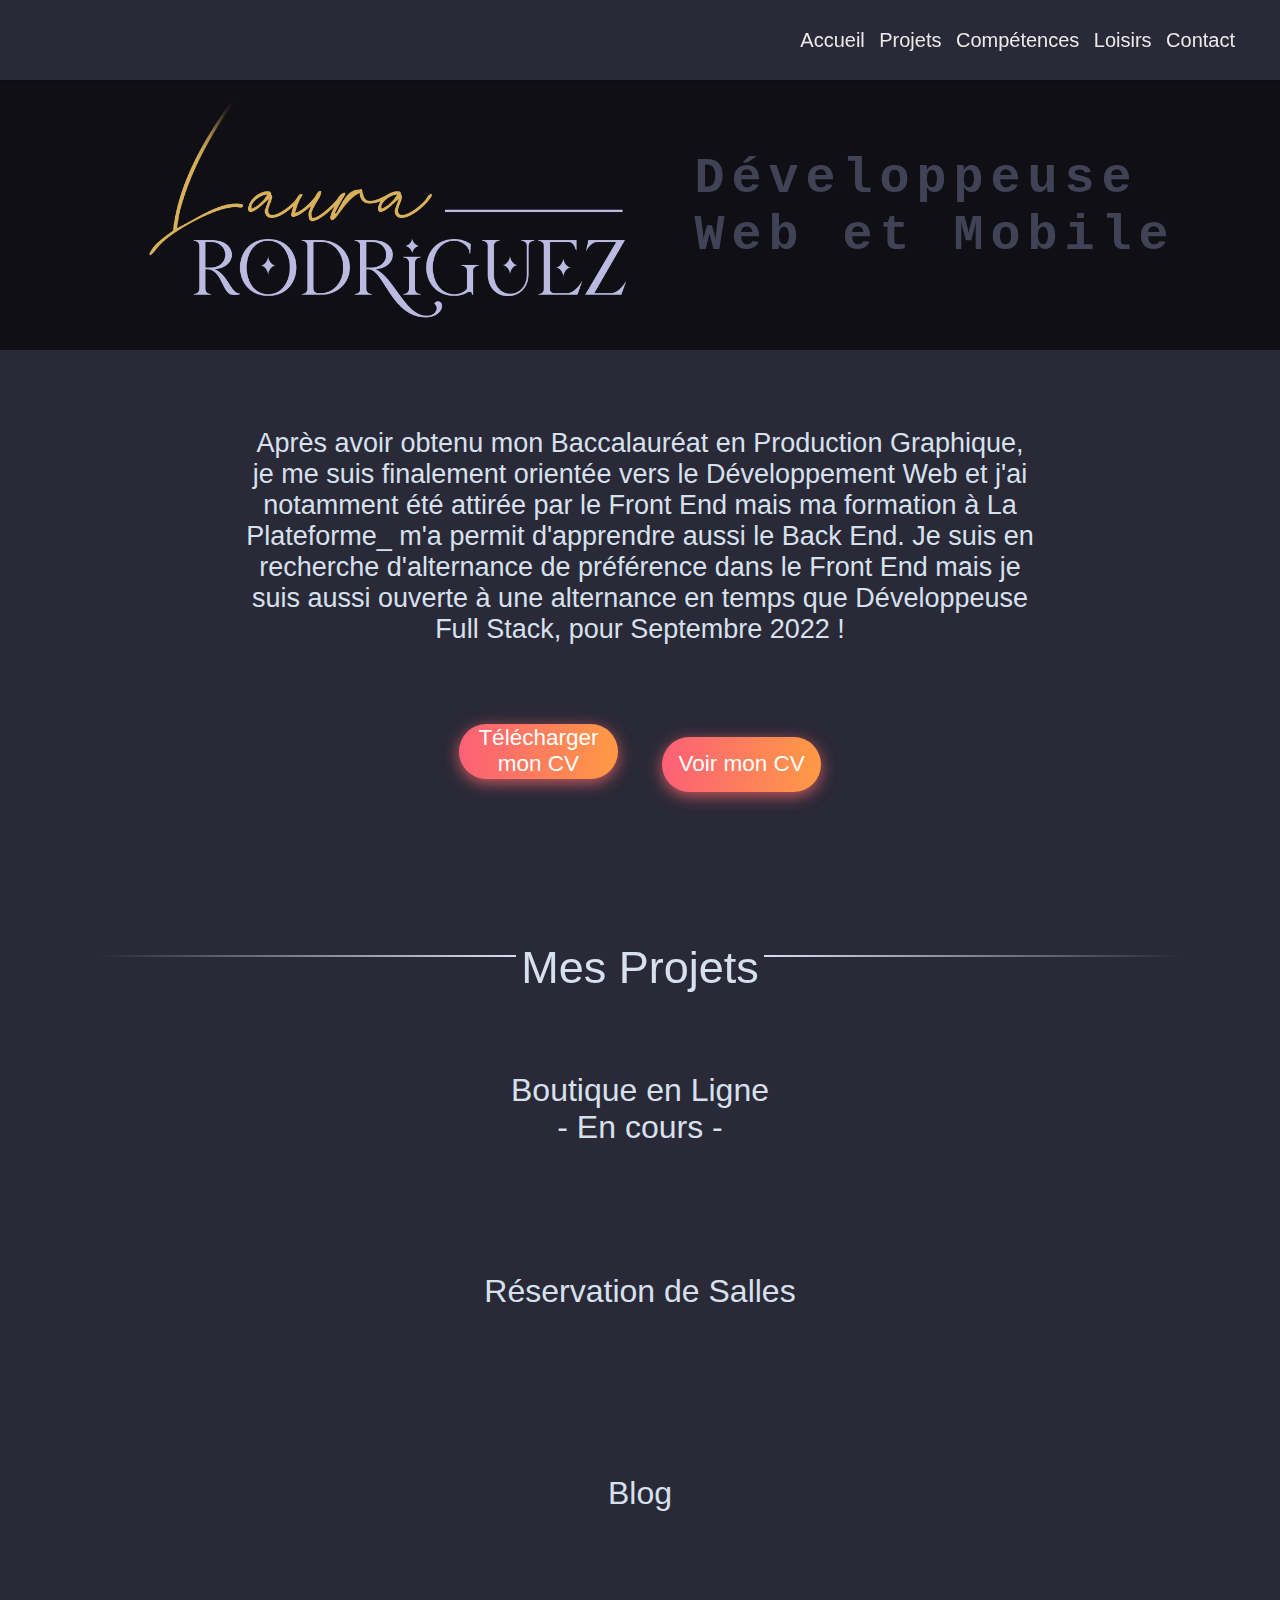
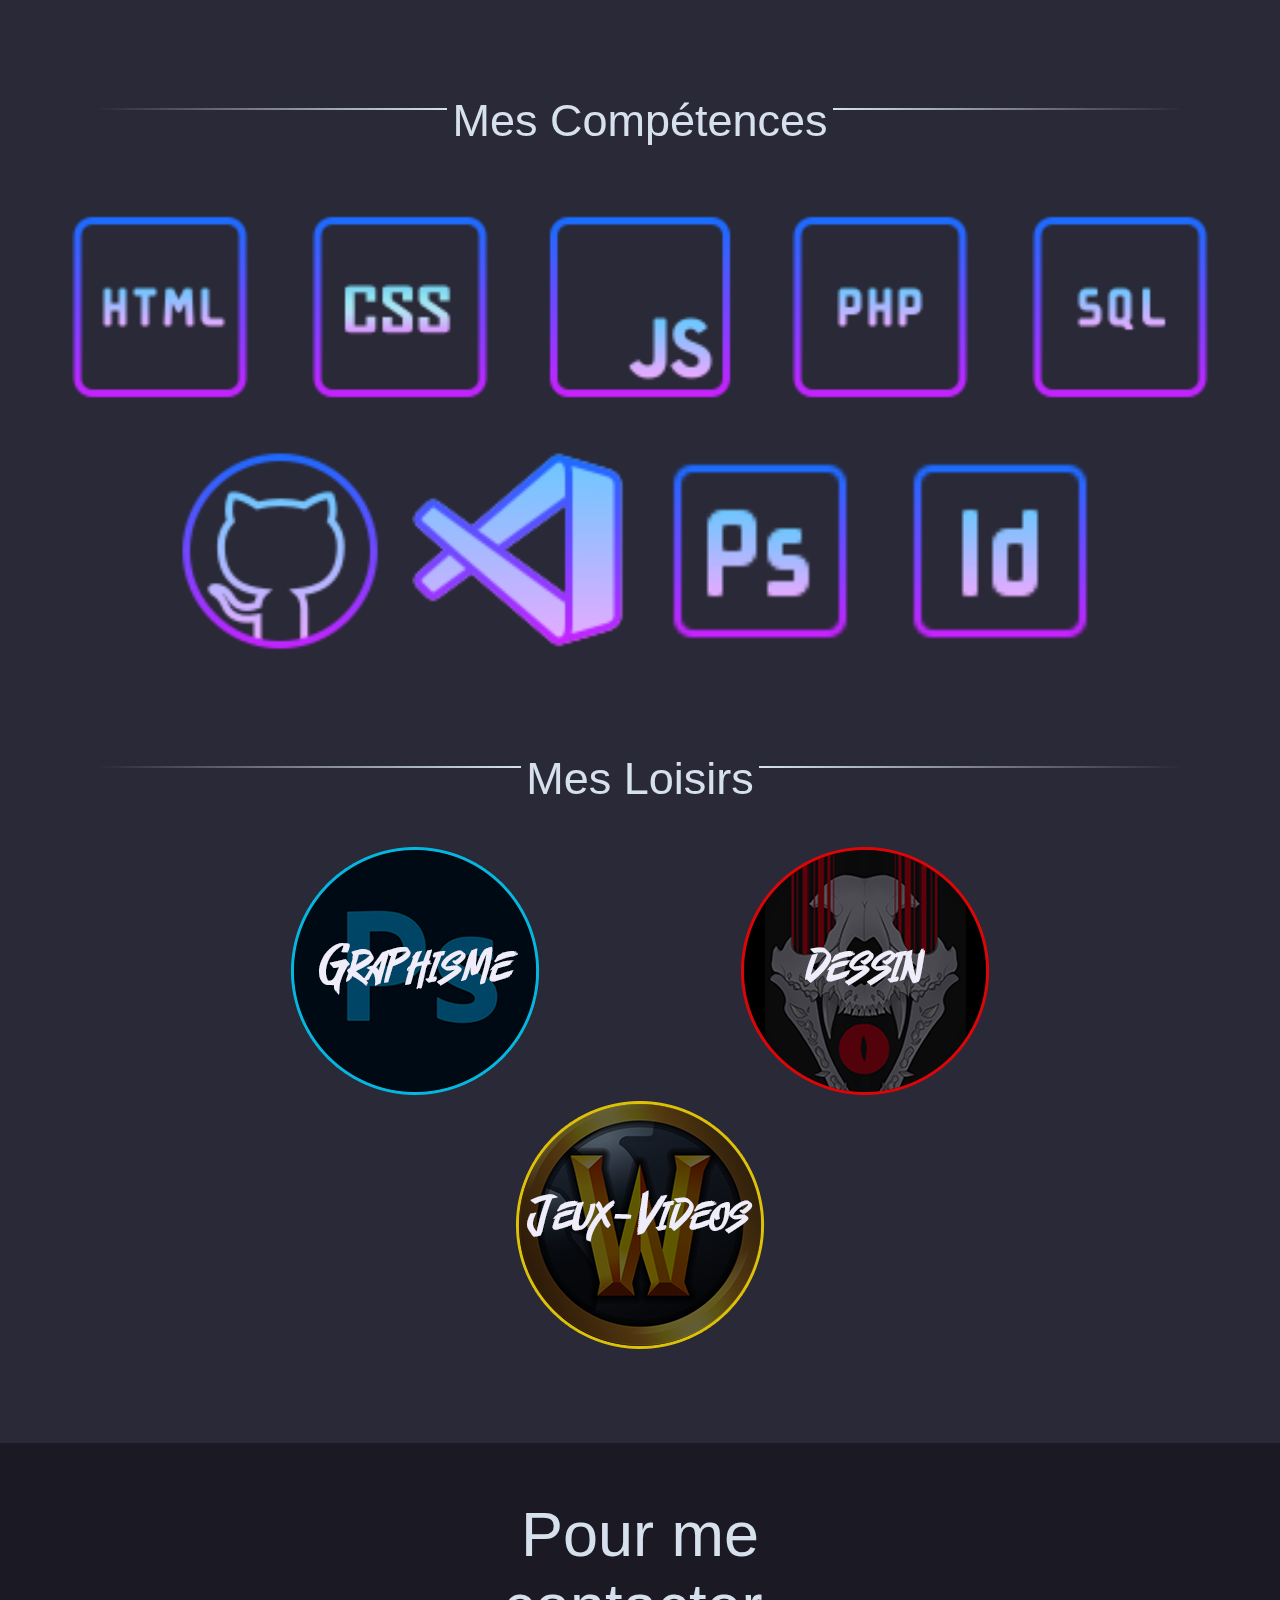
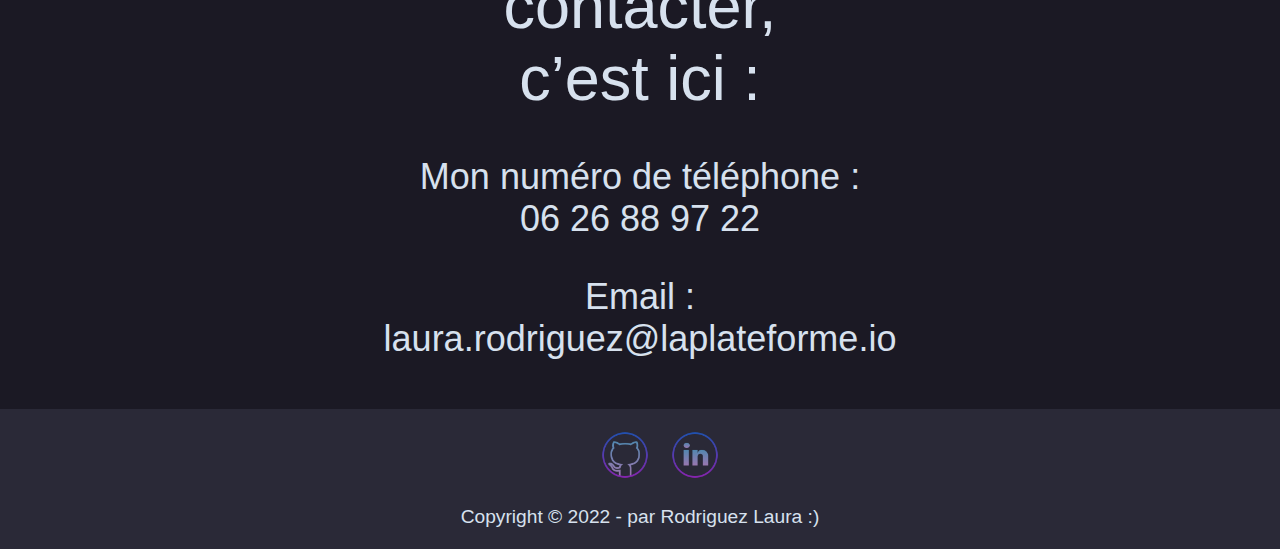
<file: index.html>
<!DOCTYPE html>
<html lang="fr">

<head>
    <meta charset="UTF-8">
    <meta http-equiv="X-UA-Compatible" content="IE=edge">
    <meta name="viewport" content="width=device-width, initial-scale=1.0">
    <link rel="stylesheet" href="style.css">
    <link rel="icon" type="image/x-icon" href="MEDIAS/icone.png">
    <title>Hello !</title>
</head>

<body>
    <header class="header-basic">

        <div class="header-limiter">

            <!-- <h1><a href="#">Company<span>logo</span></a></h1> -->

            <nav>
                <a href="#accueil">Accueil</a>
                <a href="#projets">Projets</a>
                <a href="#competences">Compétences</a>
                <a href="#loisirs">Loisirs</a>
                <a href="#colophon">Contact</a>
            </nav>
        </div>

    </header>
    <main>
        <section id="accueil" class="first_section">
            <div class="logoLR"><img src="MEDIAS/logoV4.png"></div>

            <h1><span></span><span>Développeuse<br>Web et Mobile</span></h1>
            <!-- <h1>Développeuse <br><b>Web</b> et <b>Mobile</b></h1> -->
        </section>

        <section class="section_2">
            <p>
                Après avoir obtenu mon Baccalauréat en Production Graphique, je me suis finalement orientée vers le
                Développement Web et j'ai notamment été attirée par le Front End mais ma formation à La Plateforme_ m'a
                permit d'apprendre aussi le Back End.
                Je suis en recherche d'alternance de préférence dans le Front End mais je suis aussi ouverte à une
                alternance en temps que Développeuse Full Stack, pour Septembre 2022 !
            </p>
        <div class="button_placement">
            <a href="MEDIAS/CV_Laura_Rodriguez_2022.pdf" download>
                <button class="bn632-hover bn21">Télécharger mon CV</button>
            </a>
            <a href="MEDIAS/CV_Laura_Rodriguez_2022.pdf" >
                <button class="bn632-hover bn21">Voir mon CV</button>
            </a>
        </div>
        </section>

        <div id="projets" class="divider"><span></span><span>Mes Projets</span><span></span></div>


                    <!-- href="../boutique_en_ligne/View/Pages/index.php" -->
                        <a  id="myBtn">
                            <div class="bg_container1">
                                <h1>Boutique en Ligne<br>- En cours -</h1>
                            </div>
                        </a>

                        <!-- JS POPUP BOUTIQUE_EN_LIGNE  -->

                        <!-- Trigger/Open The Modal -->
                        <!-- <button>Open Modal</button> -->

                        <!-- The Modal -->
                        <div id="myModal" class="modal">

                        <!-- Modal content -->
                        <div class="modal-content">
                            <span class="close">&times;</span>
<!-- 
                            <h2>Boutique en Ligne</h2>
                            <h3>thème : Jeux-Vidéos</h3> -->
                            <div class="divider"><span></span><span> Boutique en Ligne </span><span></span></div>

                            <h3 >Lien du site :</h3>
                            <a href="../boutique_en_ligne/View/Pages/index.php" style="color:darkgoldenrod ;">Boutique en Ligne</a>
                            <p class="modal_p">___</p>
                            <p class="modal_p">Conception et création d’une boutique en ligne.</p>

                            <p>Création de la maquette sur Figma et du MLD sur Lucidchart.</p>
                                
                            <p>Base de donnée sur PhpMyAdmin</p>
                                
                            <p>Espace utilisateur, espace Admin,
                                Filtrage des produits, Barre de recherche,
                                Système de commande et de paiement</p>
                            <p>
                                ...
                            </p>
                        </div>

                        </div>
                        <script src="script.js"></script>




        <a href="../reservation-salles/View/HTML/index.php">
            <div class="bg_container2">
                <h1>Réservation de Salles</h1>
            </div>
        </a>
        <a href="../blog/index.php">
            <div class="bg_container3">
                <h1>Blog</h1>
            </div>
        </a>

        <div id="competences" class="divider"><span></span><span>Mes Compétences</span><span></span></div>

        <link href="https://fonts.googleapis.com/css2?family=Raleway:wght@400&display=swap" rel="stylesheet">

        <div class="global_gallery">
            <div class="gallery">
                <a>
                    <img src="MEDIAS/html.png" alt="Cinque Terre">
                </a>
            </div>

            <div class="gallery">
                <a>
                    <img src="MEDIAS/css.png" alt="Forest">
                </a>
            </div>

            <div class="gallery">
                <a>
                    <img src="MEDIAS/js.png" alt="Northern Lights">
                </a>
            </div>

            <div class="gallery">
                <a>
                    <img src="MEDIAS/php.png">
                </a>
            </div>

            <div class="gallery">
                <a>
                    <img src="MEDIAS/sql.png">
                </a>
            </div>

            <div class="gallery">
                <a>
                    <img src="MEDIAS/github.png">
                </a>
            </div>

            <div class="gallery">
                <a>
                    <img src="MEDIAS/vsc.png">
                </a>
            </div>

            <div class="gallery">
                <a>
                    <img src="MEDIAS/ps.png">
                </a>
            </div>

            <div class="gallery">
                <a>
                    <img src="MEDIAS/id.png">
                </a>
            </div>
        </div>

        <div id="loisirs" class="divider"><span></span><span>Mes Loisirs</span><span></span></div>

        <div class="loisirs">
            <a>
                <img src="MEDIAS/loisirsGraphisme.png">
            </a>
            <a>
                <img src="MEDIAS/loisirsDessin.png">
            </a>
            <a>
                <img src="MEDIAS/loisirsJV.png">
            </a>
        </div>

        <!-- SECTION CONTACT  -->
        <section class="contact_form">
            <h1>
                <b>Pour me <br>contacter, </b><br>
                c’est ici :
            </h1>
            <p><b>Mon numéro de téléphone : </b><br>
                06 26 88 97 22</p>
            <p><b>Email : </b><br>
                laura.rodriguez@laplateforme.io</p>
        </section>
    </main>

    <footer id="colophon" class="site-footer" role="contentinfo">
        <div class="social-wrapper">
            <ul>
                <li>
                    <a href="https://github.com/laura-rodriguez2" target="_blank">
                        <img src="MEDIAS/github.png" alt="GitHub Logo" class="github-icon"></a>
                </li>
                <li>
                    <a href="https://www.linkedin.com/in/laura-rodriguez-a7492a230/" target="_blank">
                        <img src="MEDIAS/linkedin.png" alt="Linkedin Logo" class="linkedin-icon"></a>
                </li>
            </ul>
        </div>

        <nav class="footer-nav" role="navigation">
            <p>Copyright &copy; 2022 - par Rodriguez Laura :)</p>
        </nav>
    </footer>
</body>

</html>
</file>
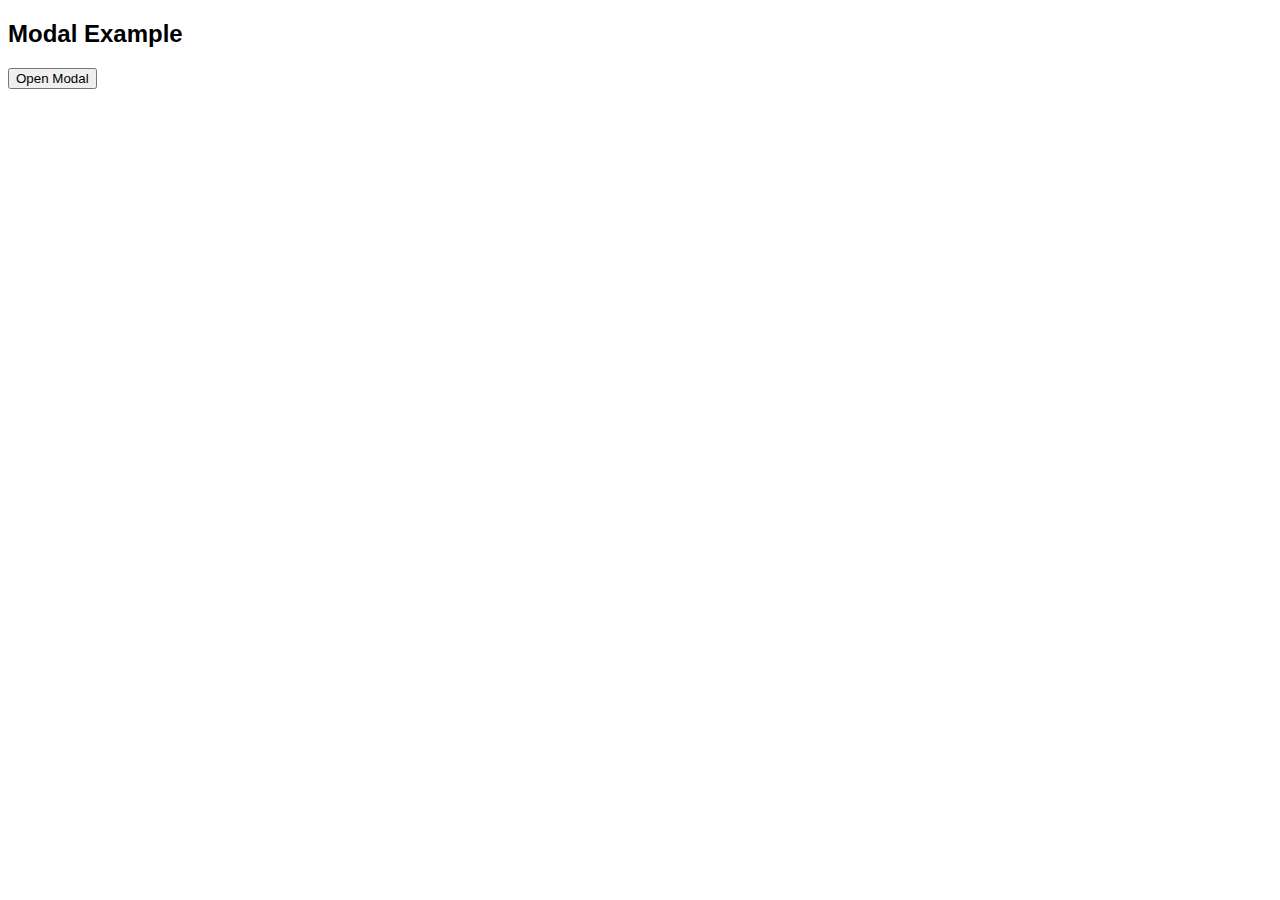
<file: test.html>
<!DOCTYPE html>
<html lang="en">
<head>
    <meta charset="UTF-8">
    <meta http-equiv="X-UA-Compatible" content="IE=edge">
    <meta name="viewport" content="width=device-width, initial-scale=1.0">
    <title>Document</title>

    <style>
        body {font-family: Arial, Helvetica, sans-serif;}
        
        /* The Modal (background) */
        .modal {
          display: none; /* Hidden by default */
          position: fixed; /* Stay in place */
          z-index: 1; /* Sit on top */
          padding-top: 100px; /* Location of the box */
          left: 0;
          top: 0;
          width: 100%; /* Full width */
          height: 100%; /* Full height */
          overflow: auto; /* Enable scroll if needed */
          background-color: rgb(0,0,0); /* Fallback color */
          background-color: rgba(0,0,0,0.4); /* Black w/ opacity */
        }
        
        /* Modal Content */
        .modal-content {
          background-color: #fefefe;
          margin: auto;
          padding: 20px;
          border: 1px solid #888;
          width: 80%;
        }
        
        /* The Close Button */
        .close {
          color: #aaaaaa;
          float: right;
          font-size: 28px;
          font-weight: bold;
        }
        
        .close:hover,
        .close:focus {
          color: #000;
          text-decoration: none;
          cursor: pointer;
        }
        </style>
</head>
<body>
    
<h2>Modal Example</h2>

<!-- Trigger/Open The Modal -->
<button id="myBtn">Open Modal</button>

<!-- The Modal -->
<div id="myModal" class="modal">

  <!-- Modal content -->
  <div class="modal-content">
    <span class="close">&times;</span>
    <p>Some text in the Modal..</p>
  </div>

</div>

<script>
// Get the modal
var modal = document.getElementById("myModal");

// Get the button that opens the modal
var btn = document.getElementById("myBtn");

// Get the <span> element that closes the modal
var span = document.getElementsByClassName("close")[0];

// When the user clicks the button, open the modal 
btn.onclick = function() {
  modal.style.display = "block";
}

// When the user clicks on <span> (x), close the modal
span.onclick = function() {
  modal.style.display = "none";
}

// When the user clicks anywhere outside of the modal, close it
window.onclick = function(event) {
  if (event.target == modal) {
    modal.style.display = "none";
  }
}
</script>
</body>
</html>
</file>
<file: style.css>
body {

	margin: 0;
	padding: 0;
	color: #d7e1ee;
	font-family: 'Montserrat', sans-serif;
}


/* width */
::-webkit-scrollbar {
	width: 20px;
	background: #2A2937;
}

/* Track */
::-webkit-scrollbar-track {
	box-shadow: inset 0 0 5px #2A2937;
	border-radius: 10px;
}

/* Handle */
::-webkit-scrollbar-thumb {
	background: #211e2e;
	border-radius: 10px;
}

/* Handle on hover */
::-webkit-scrollbar-thumb:hover {
	background: #1d1a28;
}



/* Header */

.header-basic {
	background-color: #2A2937;
	width: 100%;
	box-shadow: 1px 2px 2px rgba(0, 0, 0, 0.15);
	padding: 20px 40px;
	height: 80px;
	box-sizing: border-box;
	position: fixed;
}

.header-basic .header-limiter {
	max-width: 1200px;
	text-align: center;
	margin: 0 auto;
}

/* Logo */

.header-basic .header-limiter h1 {
	line-height: 40px;
	margin: 0;
}

.header-basic .header-limiter h1 span {
	color: #5383d3;
}

/* The header links */

.header-basic .header-limiter a {
	color: #ffffff;
	text-decoration: none;
}


.header-basic .header-limiter nav {
	font: 16px Arial, Helvetica, sans-serif;
	line-height: 40px;
	float: right;
}

.header-basic .header-limiter nav a {
	display: inline-block;
	padding: 0 5px;
	text-decoration: none;
	color: #ffffff;
	font-size: 20px;
	opacity: 0.9;
}

.header-basic .header-limiter nav a:hover {
	color: #D7AF5B;
}

.header-basic .header-limiter nav a.selected {
	color: #608bd2;
	pointer-events: none;
	opacity: 1;
}

/* Making the header responsive */

@media all and (max-width: 600px) {

	.header-basic {
		padding: 20px 0;
		height: 75px;
	}

	.header-basic .header-limiter h1 {
		float: none;
		margin: -8px 0 10px;
		text-align: center;
		font-size: 24px;
		line-height: 1;
	}

	.header-basic .header-limiter nav {
		line-height: 1;
		float: none;
	}

	.header-basic .header-limiter nav a {
		font-size: 13px;
	}

}

/* MAIN  */

main {
	height: auto;
	width: 100%;
	background-color: #2A2937;

	/* parralax */
	/* overflow-x: hidden;
	overflow-y: auto; */
	/* perspective: 2px; */

}

/* SECTION 1 */
.first_section {
	background-color: #1B1924;
	background-image: linear-gradient(rgba(0, 0, 0, 0.4), rgba(0, 0, 0, 0.4)), url(https://wallpaperaccess.com/full/1372703.jpg);
	width: 100%;

	background-attachment: fixed;
	background-position: center;
	background-repeat: no-repeat;
	background-size: cover;

	height: 350px;
	display: flex;
	flex-direction: row;
	justify-content: center;
}

.first_section h1 {
	font-weight: lighter;
	align-self: center;
	font-size: 3vw;
	padding-top: 5%;
}

.first_section .logoLR {
	height: 80%;
	align-items: center;
}

.first_section img {
	padding-top: 6%;
	height: 120%;
	width: 100%;
	justify-content: baseline;
	object-fit: contain;
}


/* effect h1 dev web */

.first_section h1 {
	color: #414256;
	font-size: 50px;
	font-weight: bold;
	font-family: monospace;
	letter-spacing: 7px;
	cursor: pointer;
}

h1 span {
	transition: .5s linear
}

h1:hover span:nth-child(1) {
	margin-right: 5px
}

h1:hover span:nth-child(1):after {
	content: "";
}

h1:hover span:nth-child(2) {
	margin-left: 30px
}

h1:hover span {
	color: #fff;
	text-shadow: 0 0 10px #fff,
		0 0 20px #fff,
		0 0 40px #fff;
}



/* SECTION 2 */
.section_2 {
	display: flex;
	text-align: center;
	flex-direction: column;
	margin-right: 15%;
	margin-left: 15%;
	padding: 4%;
}

.section_2 p {
	font-size: 3vh;
	text-align: center;
}


.bn632-hover {
	/* padding-top: 3%; */
	justify-items: center;
	text-align: center;
	width: 20%;
	font-size: 2.5vh;
	font-weight: lighter;
	color: #fff;
	cursor: pointer;
	margin: 20px;
	height: 55px;
	text-align: center;
	border: none;
	background-size: 300% 100%;
	border-radius: 50px;
	moz-transition: all .4s ease-in-out;
	-o-transition: all .4s ease-in-out;
	-webkit-transition: all .4s ease-in-out;
	transition: all .4s ease-in-out;
}

.bn632-hover:hover {
	background-position: 100% 0;
	moz-transition: all .4s ease-in-out;
	-o-transition: all .4s ease-in-out;
	-webkit-transition: all .4s ease-in-out;
	transition: all .4s ease-in-out;
}

.bn632-hover:focus {
	outline: none;
}

.bn632-hover.bn21 {
	background-image: linear-gradient(to right,
			#fc6076,
			#ff9a44,
			#ef9d43,
			#e75516);
	box-shadow: 0 4px 15px 0 rgba(252, 104, 110, 0.75);
}

.button_placement {
	margin-top: 4%;
}



/* HR  */

.divider {
	color: #ffffff;
	display: table;
	font-size: 5vh;
	text-align: center;
	width: 85%;
	margin: 40px auto;
	padding-top: 3%;
}

.divider span {
	display: table-cell;
	position: relative;
}

.divider span:first-child,
.divider span:last-child {
	width: 50%;
	top: 13px;
	-moz-background-size: 100% 2px;
	background-size: 100% 2px;
	background-position: 0 0, 0 100%;
	background-repeat: no-repeat;
}

.divider span:first-child {
	background-image: -webkit-linear-gradient(180deg, transparent, #d7e1ee);
	background-image: -moz-linear-gradient(180deg, transparent, #d7e1ee);
	background-image: -o-linear-gradient(180deg, transparent, #d7e1ee);
	background-image: linear-gradient(90deg, transparent, #d7e1ee);
}

.divider span:nth-child(2) {
	color: #d7e1ee;
	padding: 0px 5px;
	width: auto;
	white-space: nowrap;
}

.divider span:last-child {
	background-image: -webkit-linear-gradient(180deg, #d7e1ee, transparent);
	background-image: -moz-linear-gradient(180deg, #d7e1ee, transparent);
	background-image: -o-linear-gradient(180deg, #d7e1ee, transparent);
	background-image: linear-gradient(90deg, #d7e1ee, transparent);
}

.divider span {
	color: #ffffff;
}

/* MES PROJETS  */

/* Exemple pour le Parralax  */

.parallax {
	/* The image used */
	background-image: url('img_parallax.jpg');

	/* Full height */
	height: 100%;

	/* Create the parallax scrolling effect */
	background-attachment: fixed;
	background-position: center;
	background-repeat: no-repeat;
	background-size: cover;
}


.bg_container1,
.bg_container2,
.bg_container3 {
	width: 100%;
	height: 20vh;

	/* height: 100%;  */

	/* Create the parallax scrolling effect */
	background-attachment: fixed;
	background-position: center;
	background-repeat: no-repeat;
	background-size: cover;
}

.bg_container1 {
	background-image: linear-gradient(rgba(0, 0, 0, 0.527), rgba(0, 0, 0, 0.5)), url(https://www.theindianwire.com/wp-content/uploads/2020/04/fidget-spinner-video-games-controllers-playstation-wallpaper-1024x683.jpg);
}

.bg_container2 {
	background-image: linear-gradient(rgba(0, 0, 0, 0.527), rgba(0, 0, 0, 0.5)), url(https://cdn.wallpapersafari.com/81/94/BnO7iJ.jpg);

}

.bg_container3 {
	background-image: linear-gradient(rgba(0, 0, 0, 0.527), rgba(0, 0, 0, 0.5)), url(https://wallpaperaccess.com/full/4014646.jpg);

}

a {
	text-decoration: none;
	color: #fafafa;

}

.bg_container1 h1,
.bg_container2 h1,
.bg_container3 h1 {
	color: #d7e1ee;
	text-align: center;
	font-weight: lighter;
	padding-top: 3%;
}




/* Javascript POPUP  */

/* body {font-family: Arial, Helvetica, sans-serif;} */

/* The Modal (background) */
.modal {
	display: none;
	/* Hidden by default */
	position: fixed;
	/* Stay in place */
	z-index: 1;
	/* Sit on top */
	padding-top: 170px;
	/* Location of the box */
	left: 0;
	top: 0;
	width: 100%;
	/* Full width */
	height: 100%;
	/* Full height */
	overflow: auto;
	/* Enable scroll if needed */
	background-color: rgb(0, 0, 0);
	/* Fallback color */
	background-color: rgba(0, 0, 0, 0.4);
	/* Black w/ opacity */
}

/* Modal Content */
.modal-content {
	background-color: #1b1924f0;
	/* display: flex; */
	text-align: center;
	margin: auto;
	padding: 15px;
	/* border: 1px solid #888; */
	width: 70%;
	height: 70%;
}

.modal-content h2, h3 {
	font-weight: lighter;
}
.modal-content a {
	font-size: xx-large;
}
.modal-content p {
	font-size: larger;
	padding: 0.6%;
}


/* The Close Button */
.close {
	color: #aaaaaa;
	float: right;
	font-size: 28px;
	font-weight: bold;
}

.close:hover,
.close:focus {
	color: #000;
	text-decoration: none;
	cursor: pointer;
}








/* MES COMPETENCES */

.global_gallery {
	display: flex;
	flex-wrap: wrap;
	justify-content: center;
}

div.gallery {
	width: 240px;
	justify-items: center;
}

div.gallery img {
	width: 100%;
	height: auto;
}

/* MES LOISIRS*/

.loisirs {
	display: flex;
	flex-wrap: wrap;
	justify-content: center;
	/* align-items: center; */
}

.loisirs img {
	height: 250px;
	margin-right: 100px;
	margin-left: 100px;

}


/* CONTACT FORM  */

.contact_form {
	background-color: #1B1924;
	background-image: linear-gradient(rgba(0, 0, 0, 0.4), rgba(0, 0, 0, 0.4)), url(https://wallpaperaccess.com/full/1372703.jpg);
	width: 100%;

	background-attachment: fixed;
	background-position: center;
	background-repeat: no-repeat;
	background-size: cover;

	padding-top: 1%;
	padding-bottom: 1%;
	margin-top: 7%;
	font-weight: lighter;
	/* font-size: 200%; */
	text-align: center;
	/* display: flex; */
}

.contact_form h1 {
	font-weight: lighter;
	font-size: 7vh;
	/* padding-left: 3%; */
}

.contact_form p {
	font-weight: lighter;
	font-size: 4vh;
}



/* CONTACT FOOTER */
.site-footer {
	background-color: #2A2937;
	text-align: center;
	/* margin: 10px 0; */
	padding: 2px 0;
}

#social-wrapper {
	text-align: center;
}

/*Social Media Icons*/
.social-wrapper {
	text-align: center;
}

.social-wrapper ul li {
	display: inline;
	margin: 0 5px;
}

.github-icon,
.linkedin-icon {
	/* margin-top: .125em; */
	width: 56px;
	height: 56px;
	opacity: .6;
	filter: alpha(opacity=60);
	/* For IE8 and earlier */
	border-radius: 25px;
}

.github-icon:hover,
.linkedin-icon:hover {
	opacity: 1.0;
	filter: alpha(opacity=100);
	/* For IE8 and earlier */
}

.footer-nav p {
	text-align: center;
	font-size: larger;
}
</file>
